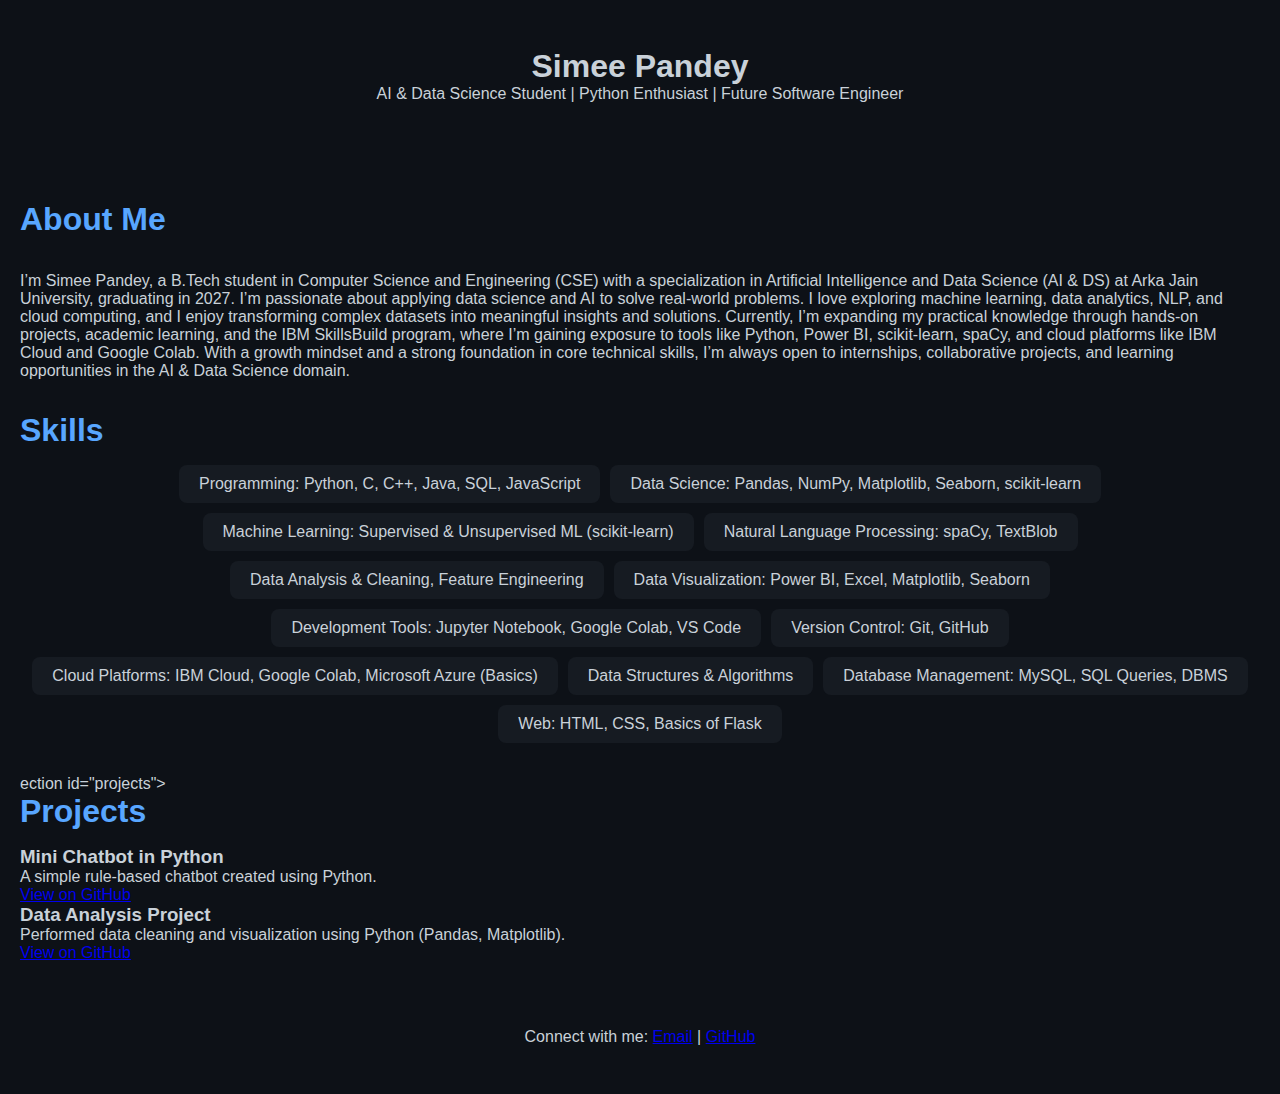
<file: index.html>
<!DOCTYPE html>
<html lang="en">
<head>
  <meta charset="UTF-8" />
  <meta name="viewport" content="width=device-width, initial-scale=1.0" />
  <title>Simee Pandey - Portfolio</title>
  <link rel="stylesheet" href="style.css" />
</head>
<body>
  <header>
    <div class="container">
      <h1>Simee Pandey</h1>
      <p>AI & Data Science Student | Python Enthusiast | Future Software Engineer</p>
    </div>
  </header>
<Section id="about">
    <h2>About Me</h2>
    <p>
      I’m Simee Pandey, a B.Tech student in Computer Science and Engineering (CSE) with a specialization in Artificial Intelligence and Data Science (AI & DS) at Arka Jain University, graduating in 2027.

I’m passionate about applying data science and AI to solve real-world problems. I love exploring machine learning, data analytics, NLP, and cloud computing, and I enjoy transforming complex datasets into meaningful insights and solutions.

Currently, I’m expanding my practical knowledge through hands-on projects, academic learning, and the IBM SkillsBuild program, where I’m gaining exposure to tools like Python, Power BI, scikit-learn, spaCy, and cloud platforms like IBM Cloud and Google Colab.

With a growth mindset and a strong foundation in core technical skills, I’m always open to internships, collaborative projects, and learning opportunities in the AI & Data Science domain.
      <section id="skills">
  <h2>Skills</h2>
  <ul>
    <!-- Programming Languages -->
    <li>Programming: Python, C, C++, Java, SQL, JavaScript</li>

    <!-- AI & Data Science Tools -->
    <li>Data Science: Pandas, NumPy, Matplotlib, Seaborn, scikit-learn</li>
    <li>Machine Learning: Supervised & Unsupervised ML (scikit-learn)</li>
    <li>Natural Language Processing: spaCy, TextBlob</li>

    <!-- Data Handling -->
    <li>Data Analysis & Cleaning, Feature Engineering</li>
    <li>Data Visualization: Power BI, Excel, Matplotlib, Seaborn</li>

    <!-- Tools & Platforms -->
    <li>Development Tools: Jupyter Notebook, Google Colab, VS Code</li>
    <li>Version Control: Git, GitHub</li>
    <li>Cloud Platforms: IBM Cloud, Google Colab, Microsoft Azure (Basics)</li>

    <!-- Core CS Concepts -->
    <li>Data Structures & Algorithms</li>
    <li>Database Management: MySQL, SQL Queries, DBMS</li>
    <li>Web: HTML, CSS, Basics of Flask</li>
  </ul>
</section>

ection id="projects">
    <h2>Projects</h2>
    <div class="project">
      <h3>Mini Chatbot in Python</h3>
      <p>A simple rule-based chatbot created using Python.</p>
      <a href="#" class="btn">View on GitHub</a>
    </div>
    <div class="project">
      <h3>Data Analysis Project</h3>
      <p>Performed data cleaning and visualization using Python (Pandas, Matplotlib).</p>
      <a href="#" class="btn">View on GitHub</a>
    </div>
  </section>
  <footer>
    <p>Connect with me: 
      <a href="mailto:simeepandet68@gmail.com">Email</a> | 
      <a href="https://github.com/pandeysimee21" target="_blank">GitHub</a>
    </p>
  </footer>
</body>
</html>
</file>
<file: style.css>
* {
  margin: 0;
  padding: 0;
  box-sizing: border-box;
  scroll-behavior: smooth;
}

body {
  background-color: #0d1117;
  color: #c9d1d9;
  font-family: 'Segoe UI', sans-serif;
  padding: 0 20px;
}

nav {
  background: #161b22;
  padding: 10px 0;
  position: sticky;
  top: 0;
  z-index: 100;
}

nav ul {
  display: flex;
  justify-content: center;
  list-style: none;
  gap: 25px;
}

nav a {
  color: #58a6ff;
  text-decoration: none;
  font-weight: bold;
}

header {
  text-align: center;
  padding: 3rem 0;
}

.typing {
  font-size: 2.5rem;
  color: #58a6ff;
  border-right: 3px solid #58a6ff;
  white-space: nowrap;
  overflow: hidden;
  display: inline-block;
  animation: typing 3s steps(20, end), blink 0.8s infinite;
}

@keyframes typing {
  from { width: 0; }
  to { width: 100%; }
}

@keyframes blink {
  0%, 100% { border-color: transparent; }
  50% { border-color: #58a6ff; }
}

section {
  margin: 2rem 0;
}

h2 {
  font-size: 2rem;
  color: #58a6ff;
  margin-bottom: 1rem;
}

ul {
  display: flex;
  flex-wrap: wrap;
  gap: 10px;
  list-style: none;
  justify-content: center;
}

li {
  background: #161b22;
  padding: 10px 20px;
  border-radius: 8px;
}

.card {
  background: #161b22;
  padding: 1rem;
  border-radius: 10px;
  margin-bottom: 1rem;
  box-shadow: 0 0 10px #58a6ff55;
}

img {
  max-width: 100%;
  border-radius: 10px;
  box-shadow: 0 0 15px #58a6ff44;
}

footer {
  text-align: center;
  margin: 3rem 0;
}

/* Animation */
.animated-section {
  opacity: 0;
  transform: translateY(30px);
  transition: all 1s ease;
}

.animated-section.show {
  opacity: 1;
  transform: translateY(0);
}
</file>
